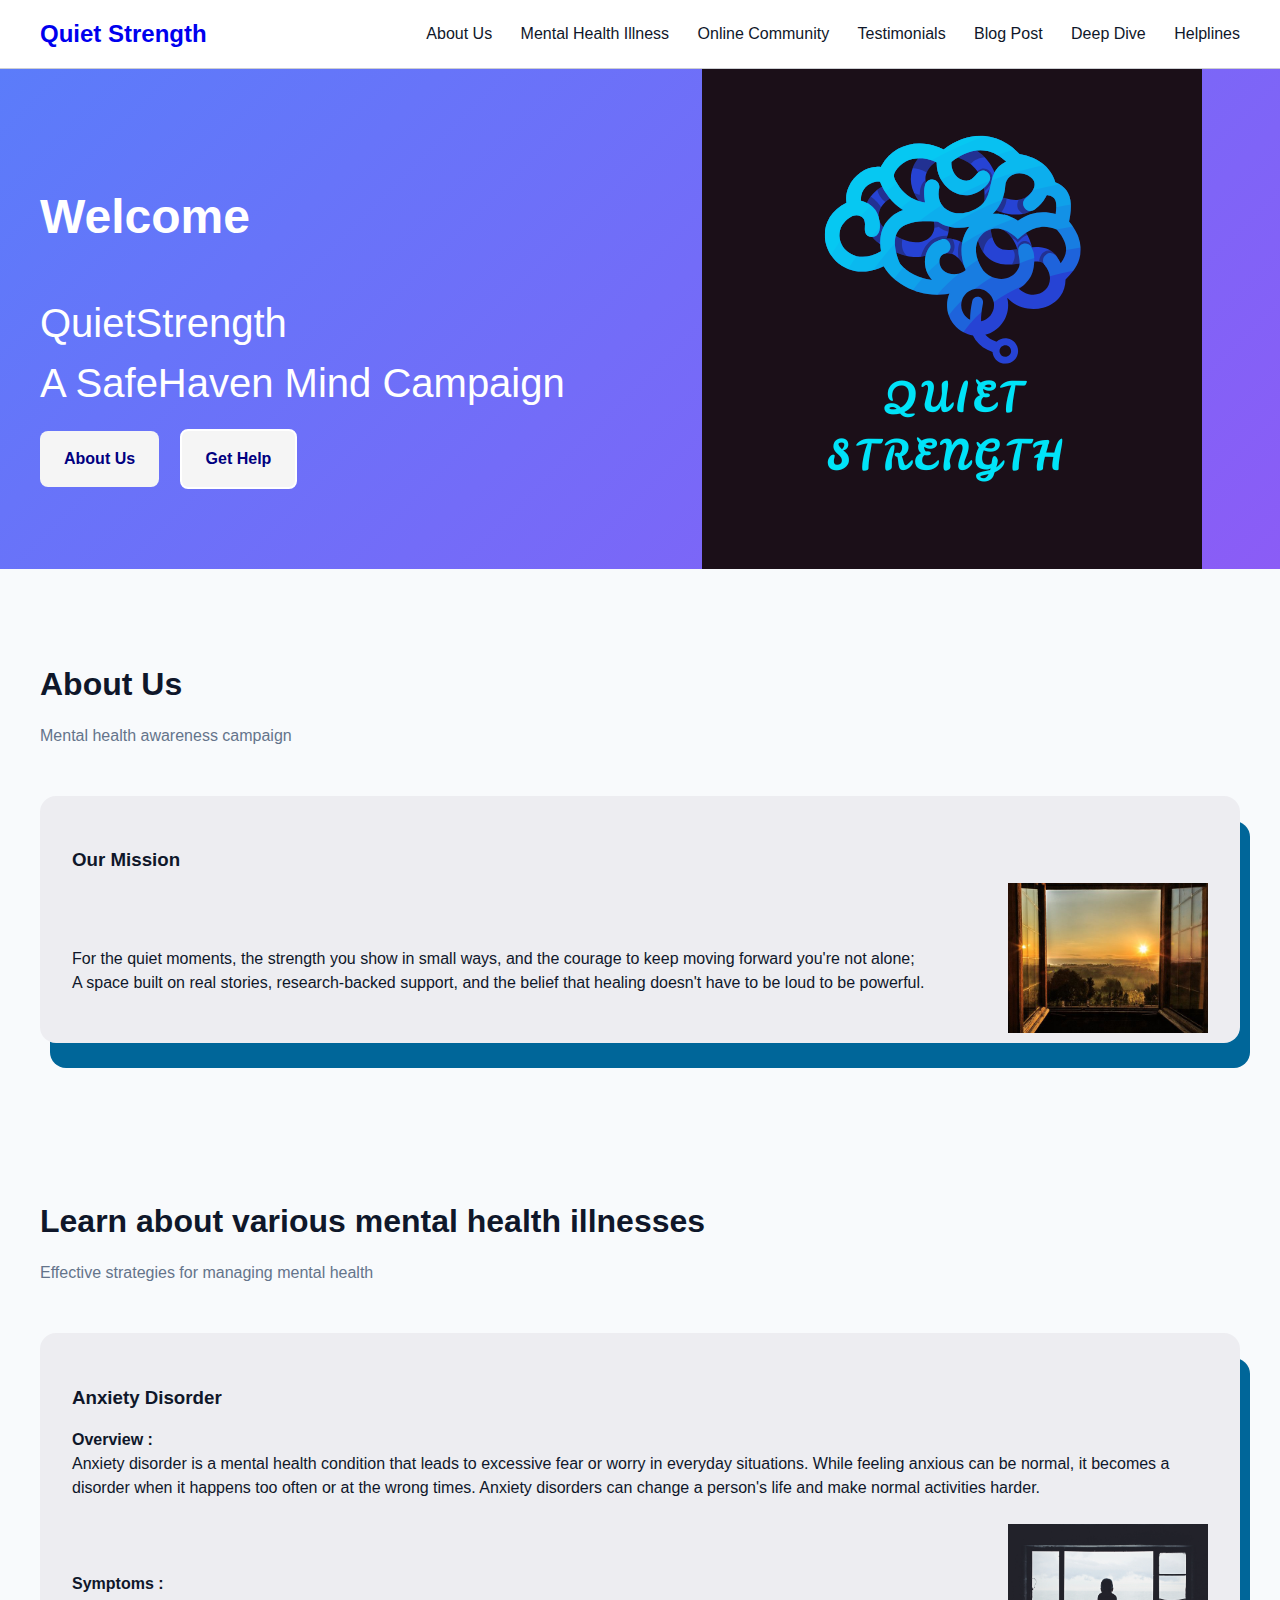
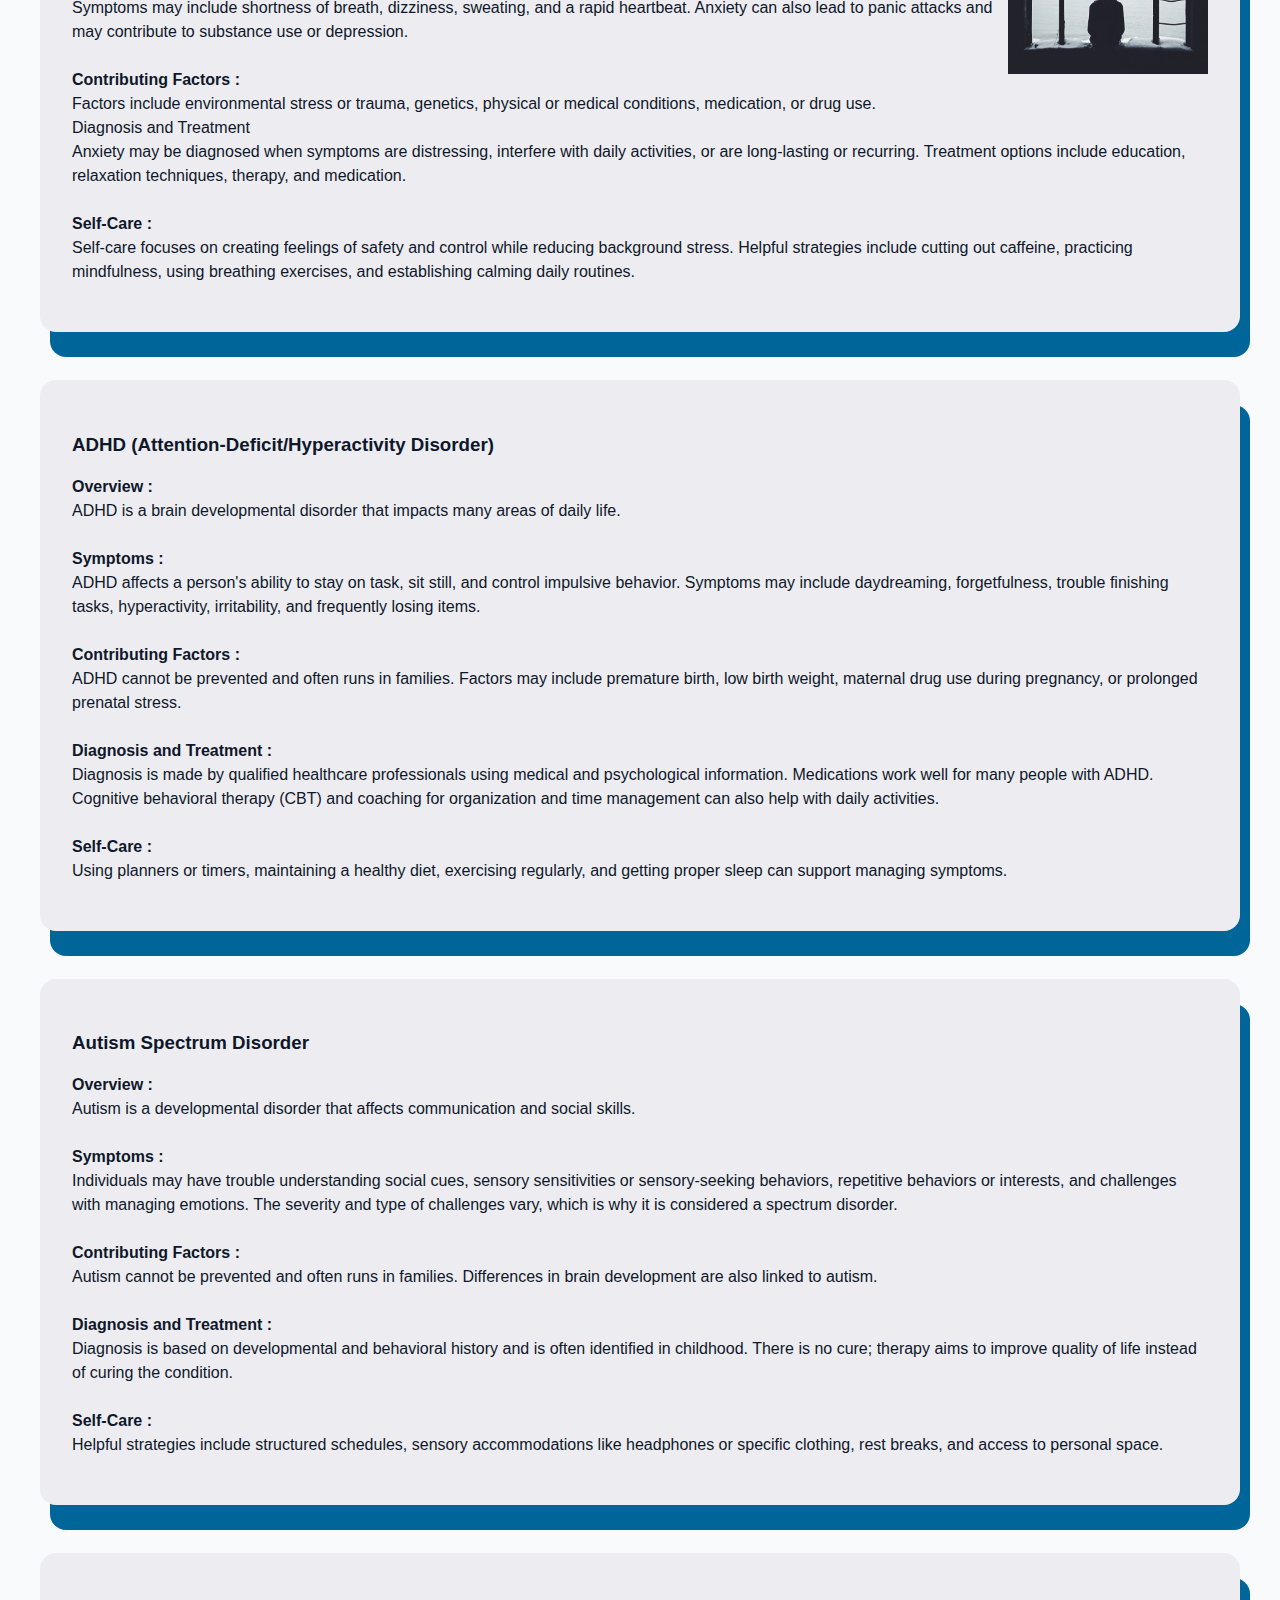
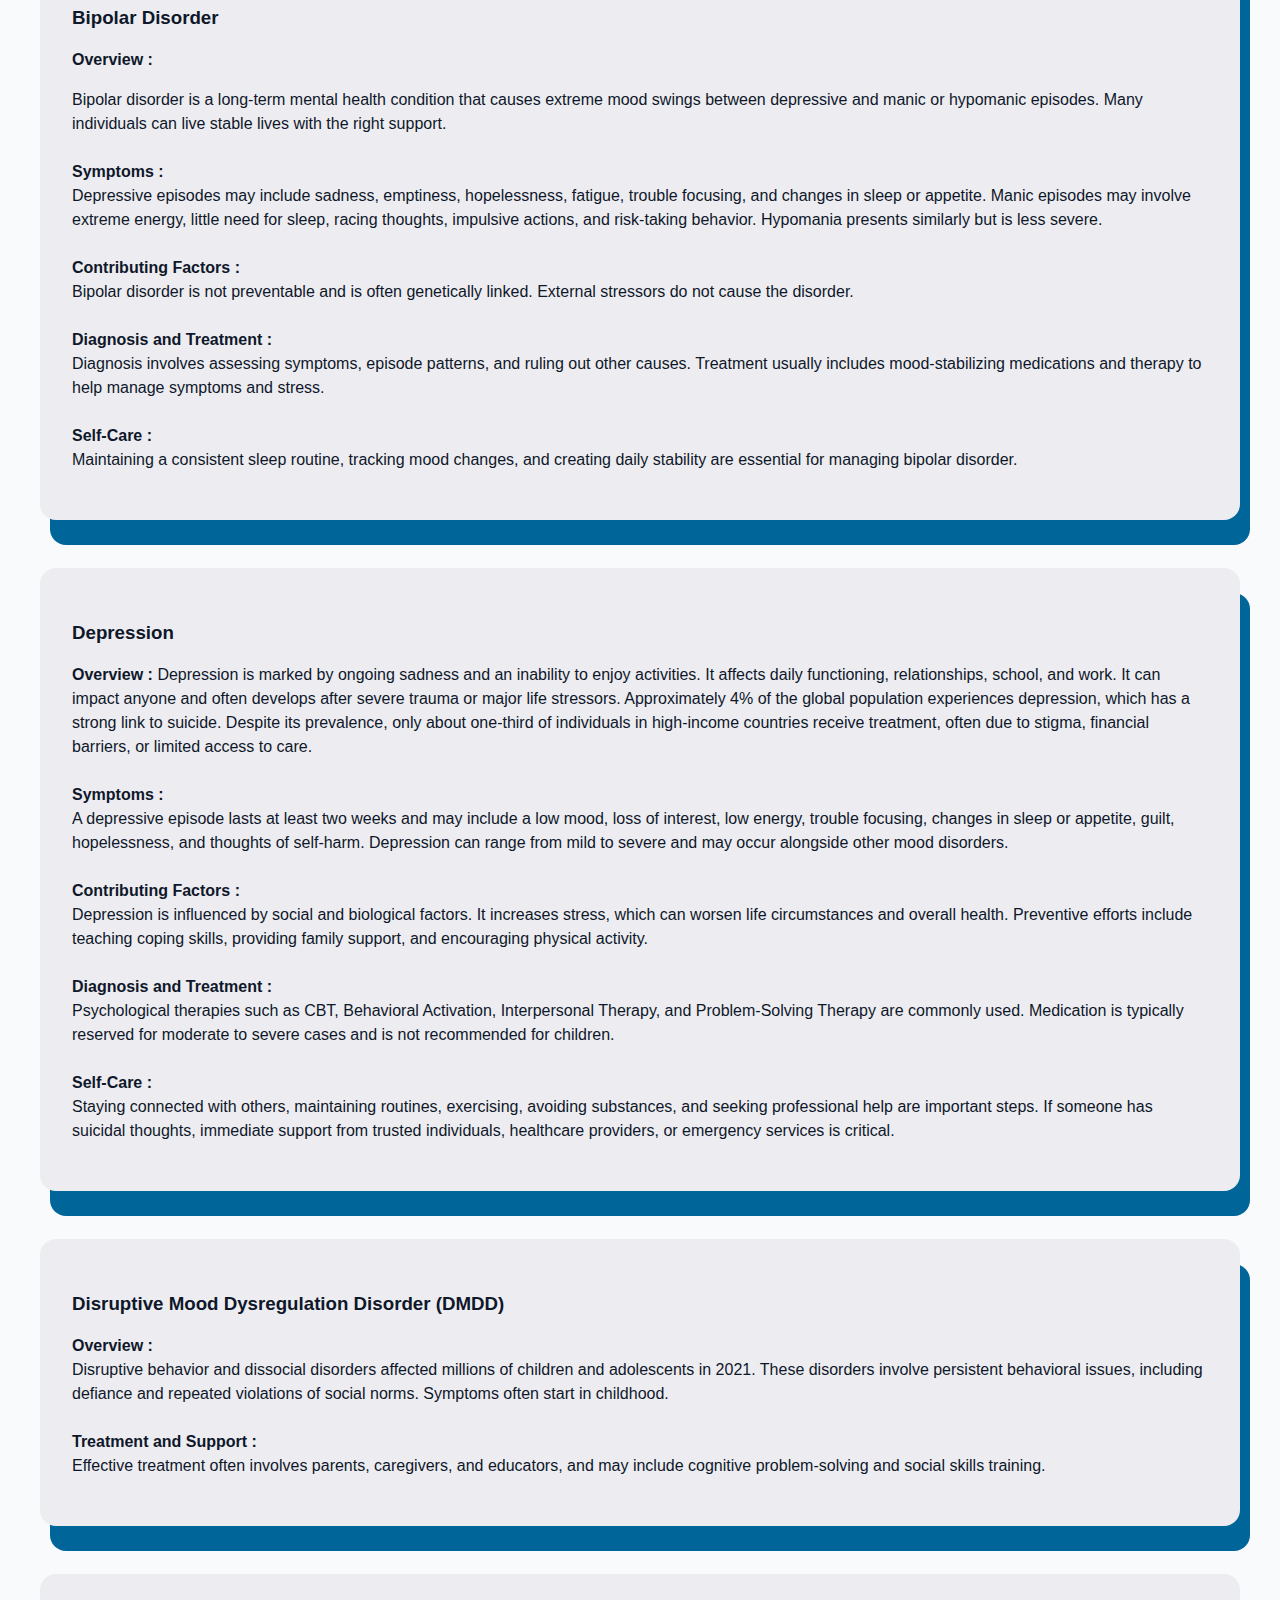
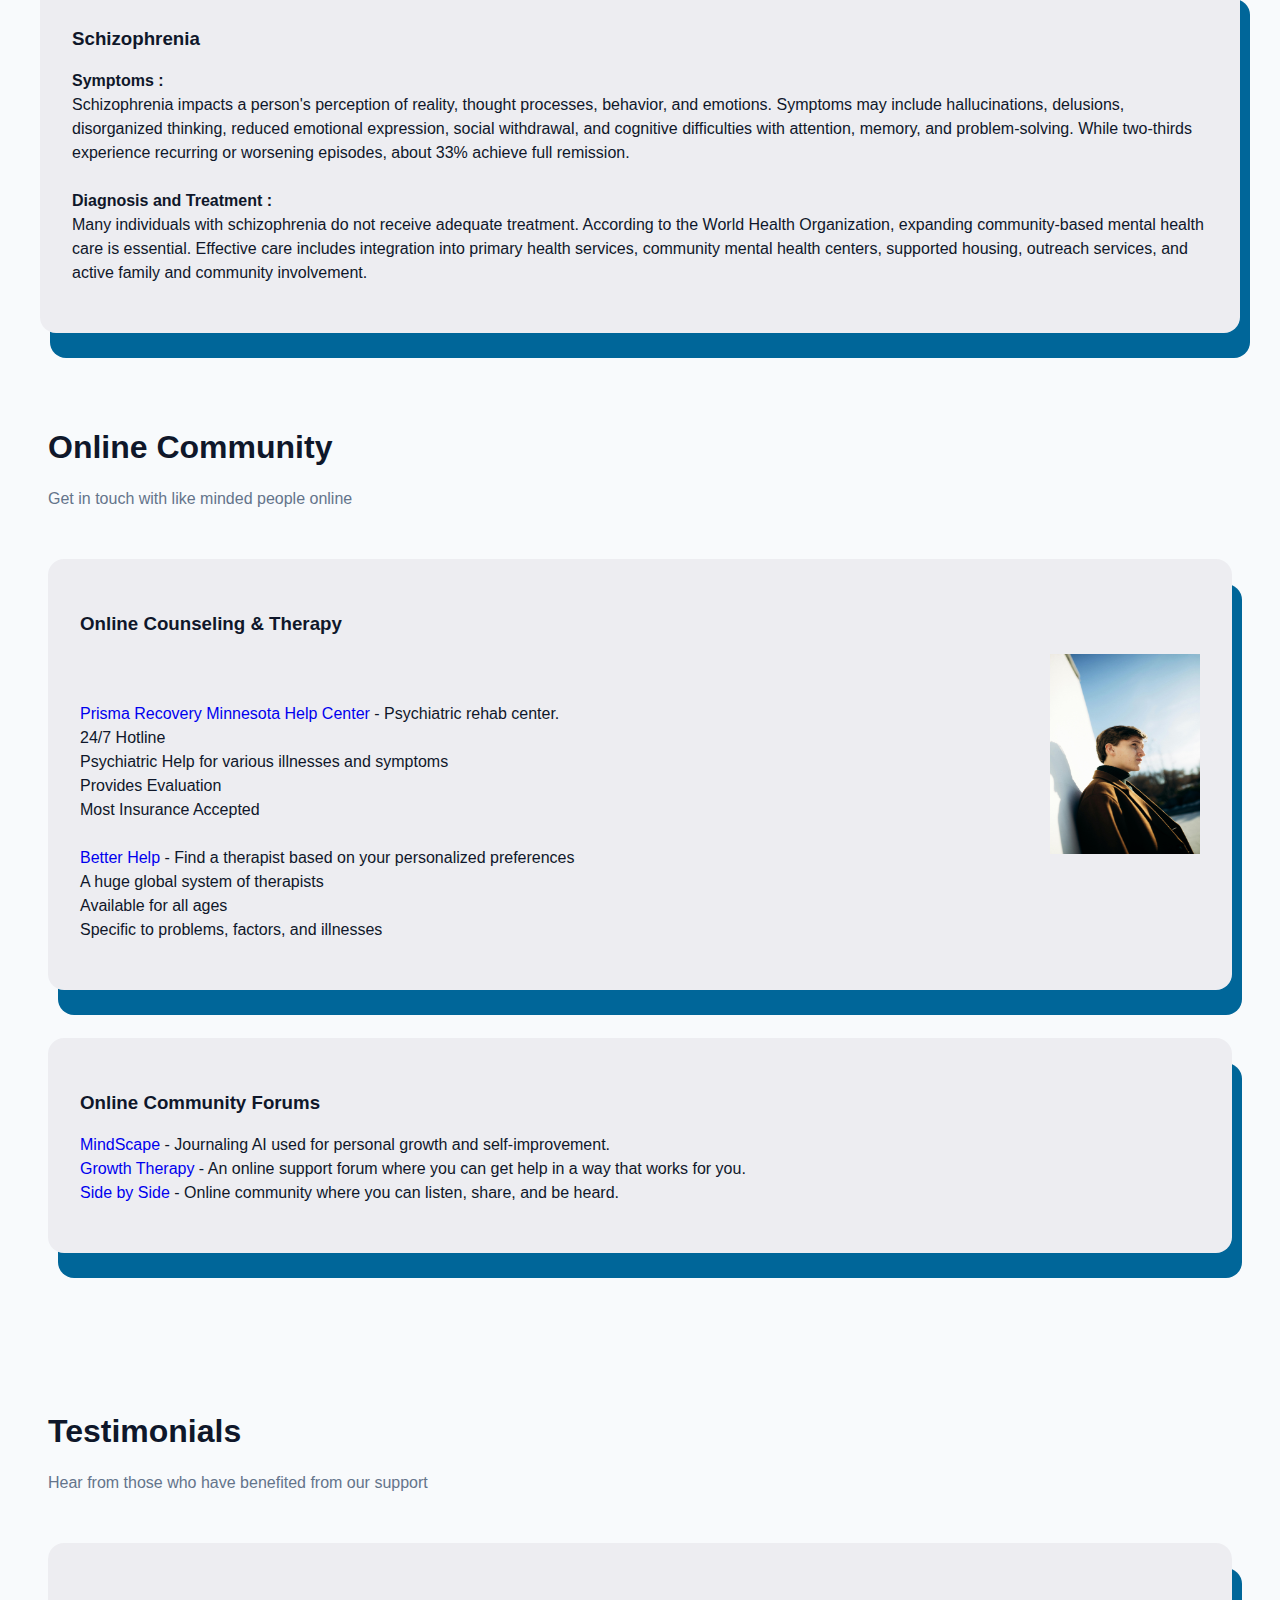
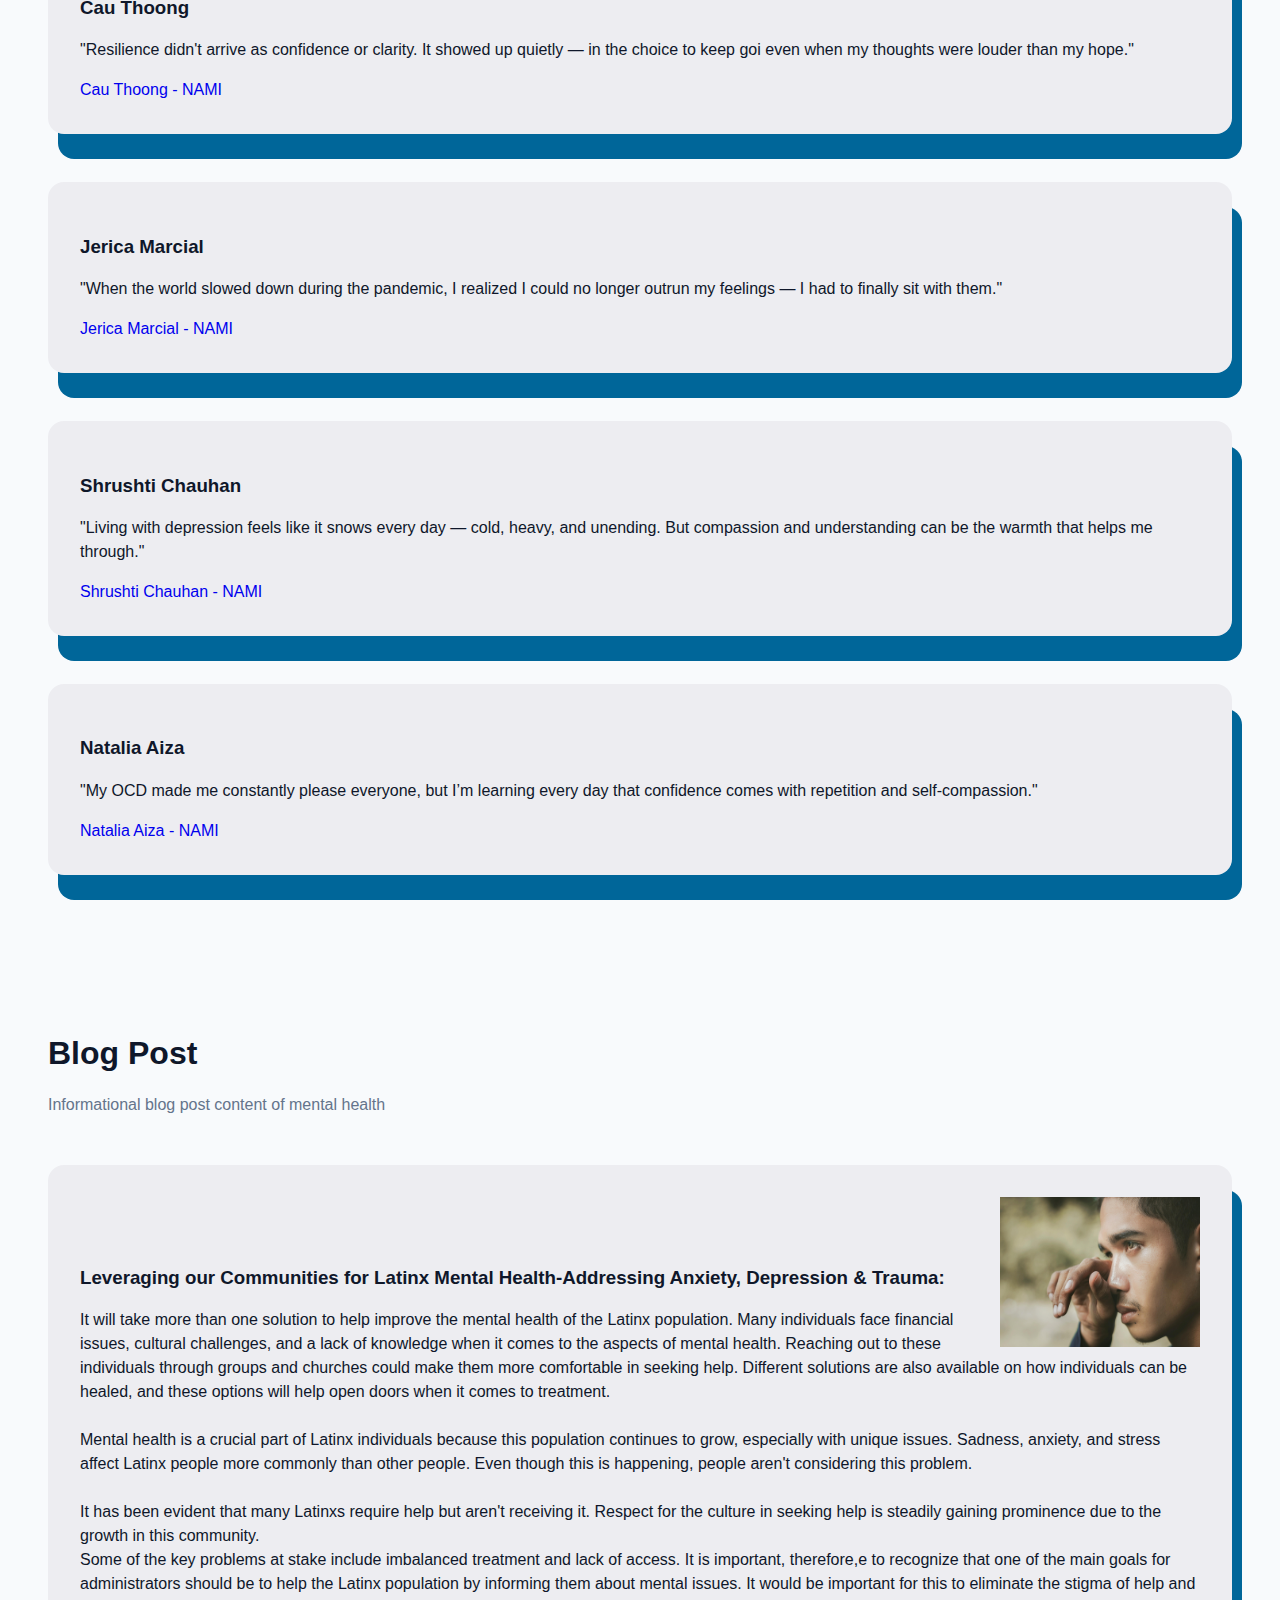
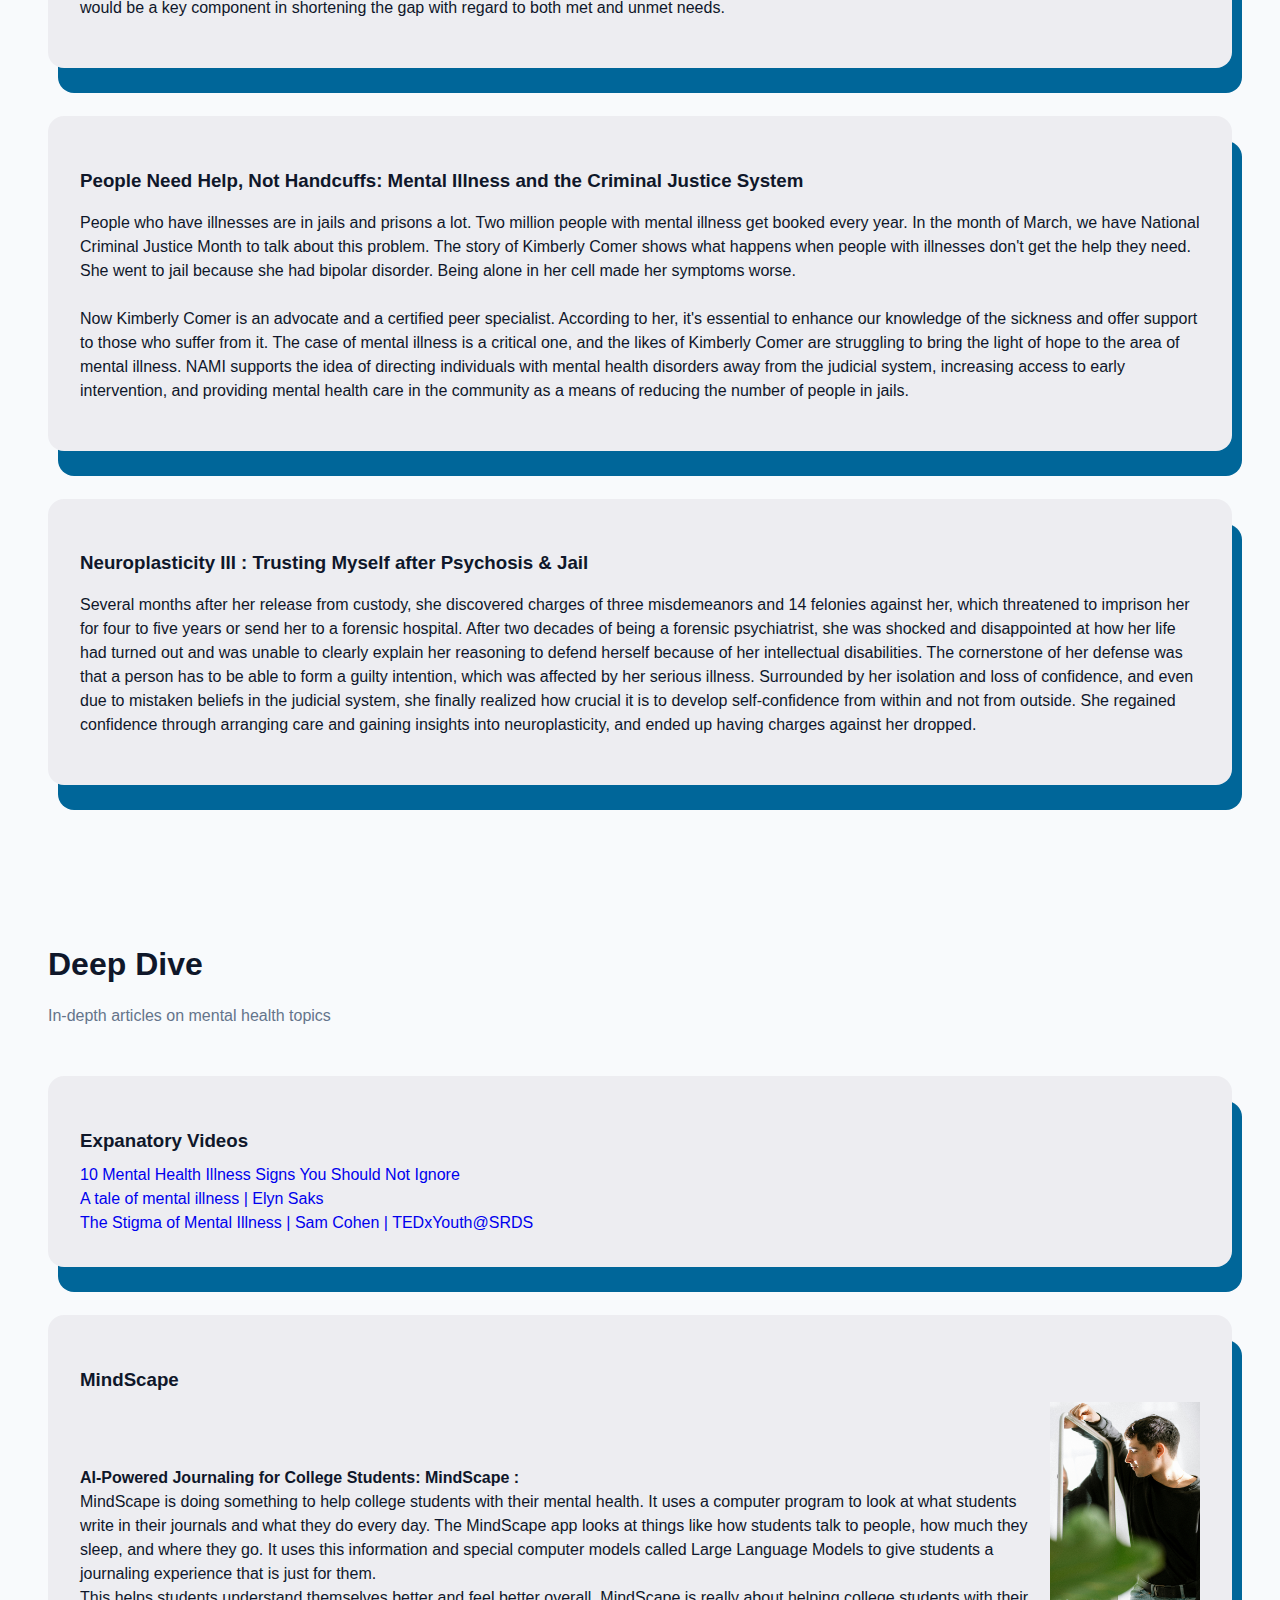
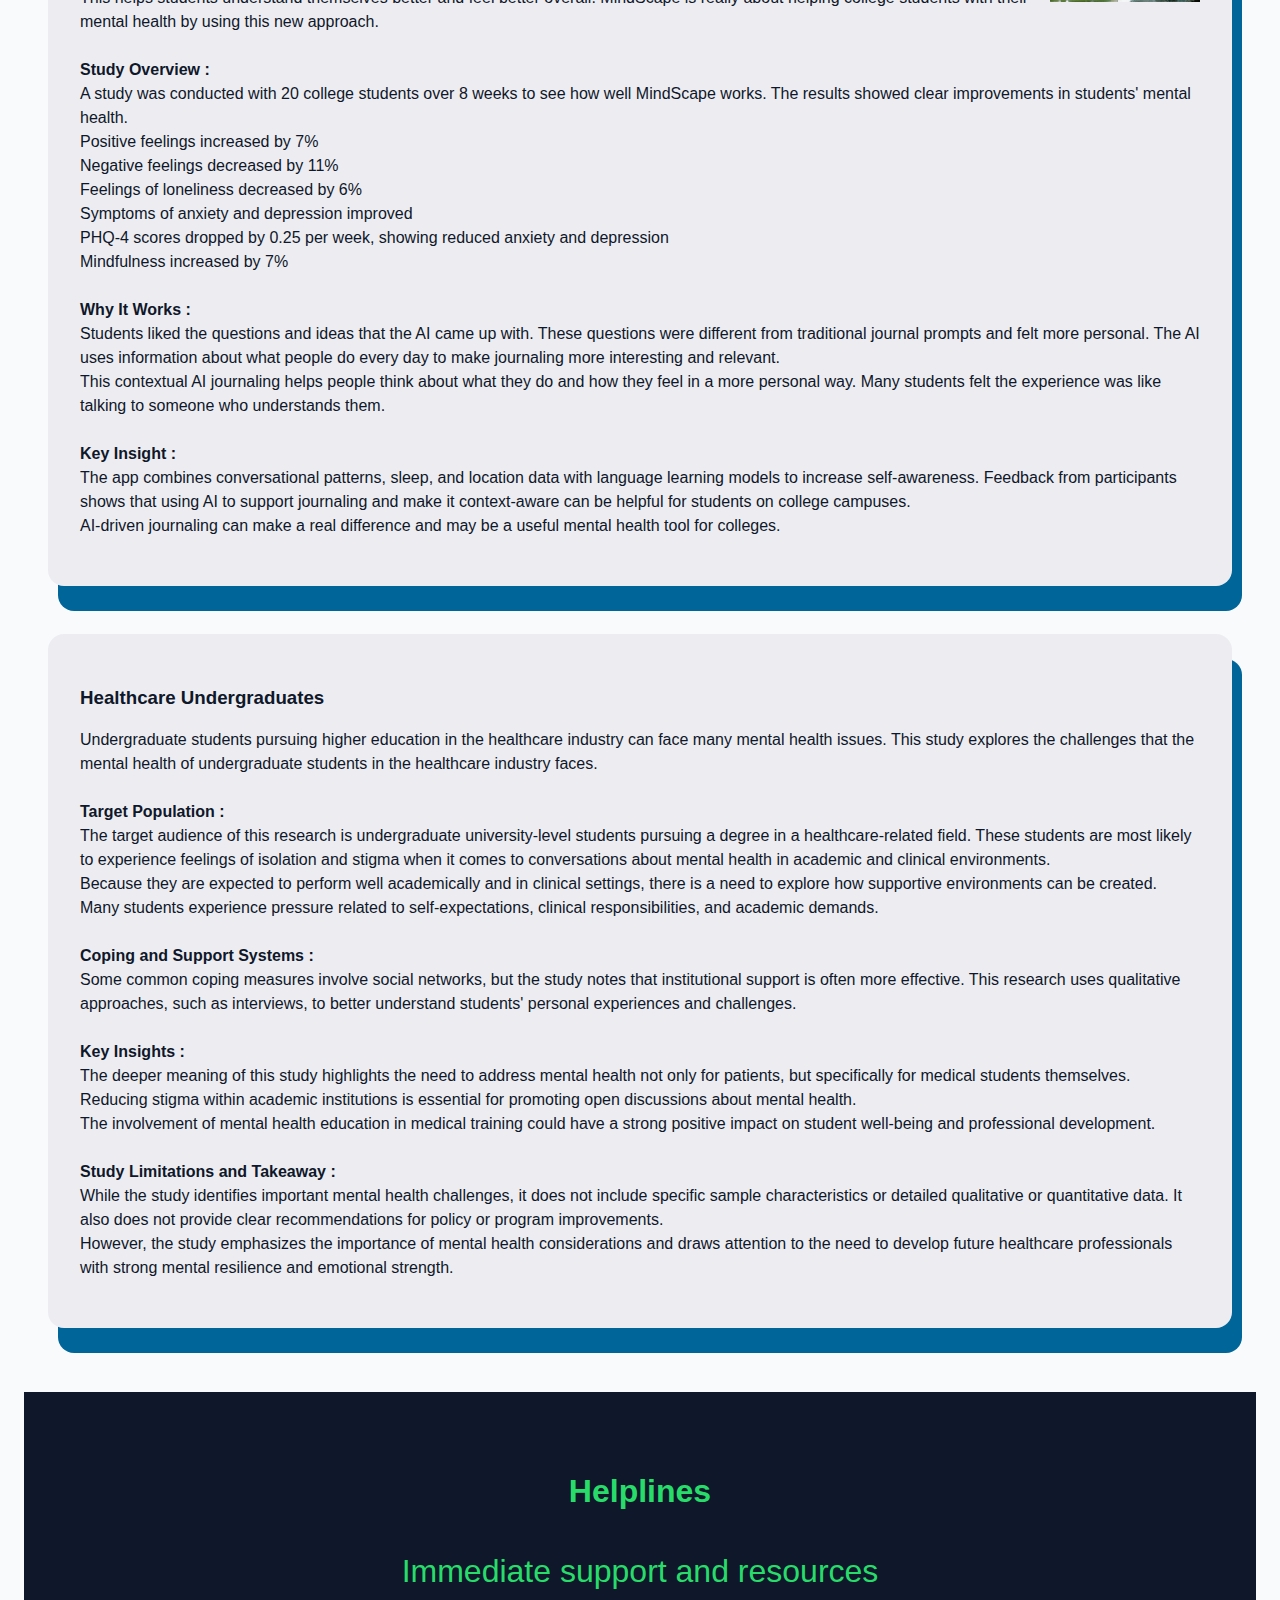
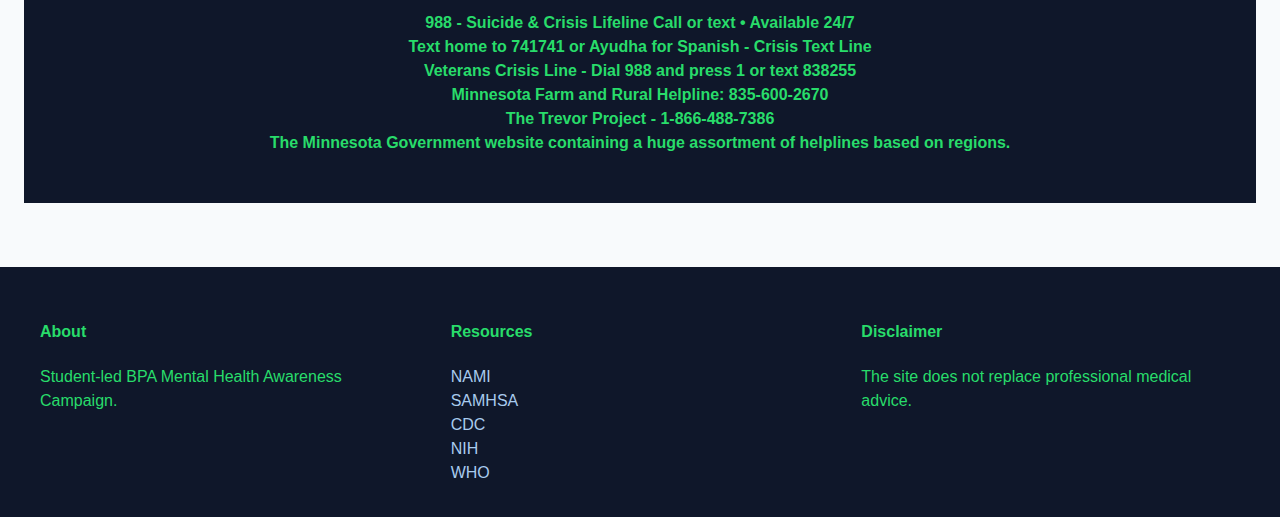
<file: index.html>
<!DOCTYPE html>
<html lang="en">
<head>
<title>Quiet Strenght</title>
        <!-- Linking CSS from a different folder -->
        <link rel="stylesheet" href="CSS/Websitedesign.css">
<meta charset="UTF-8">
<meta name="description" content="whatever the site is about">
<meta name="keywords" content="desciptive words that the user would type in the browser">
<meta name="author" content="person or company who wrote the website">
<meta name="viewport" content="width-device-width, intial-scale=1.0">
<!-- <link rel="stylesheet" href="CSS Code/Websitedesign.css"> -->
<!-- This website was created by:
        Author: Nidhin Mahesvaran
        Date: 12/29/2025
        Project: Quiet Strenght -->
</head>
<body>
<header>
        <div class="nav">
        <div class="logo">
                <a href="Website_design_team.html">Quiet Strength</a>
        </div>
        <div class="nav-links">
                <a href="#about us">About Us</a>
                <a href="#mental health illness">Mental Health Illness</a>
                <a href="#online community">Online Community</a>
                <a href="#testimonials">Testimonials</a>
                <a href="#blog post">Blog Post</a>
                <a href="#deep dive">Deep Dive</a>
                <a href="#help">Helplines</a>
        </div>
        </div>
</header>

<main>
        <section class="hero">
                <div class="hero-content">
                        <div>
                                <h1>Welcome</h1>
                                <p>QuietStrength<br>A SafeHaven Mind Campaign</p>
                                <div class="hero-button">
                                        <a href="#about us" class="btn-primary">About Us</a>
                                        <a href="#help" class="btn-secondary">Get Help</a>
                                </div>
                        </div>
                        <div class="hero-image"><img src="QuietStrength.png" alt="QuietStrength Logo">
                        </div> 
                </div>
        </section>

        <section id="about us">
                <div class="container">
                        <h2 class="section-title">About Us</h2>
                        <p class="section-subtitle">Mental health awareness campaign</p>
                        <div class="card-grid">
                                <div class="card">
                                        <h3>Our Mission</h3>
                                        <img src="IMG/Missions.jpg" align="right" alt="Anxiety" style="width:200px;height:150px;"><br> <br>
                                        <p>For the quiet moments, the strength you show in small ways, and the courage to keep moving forward you're not alone; <br>
                                        A space built on real stories, research-backed support, and the belief that healing doesn't have to be loud to be powerful.</p>
                                </div>
                        </div>
                </div>
        </section>

        <section id="mental health illness">
                <div class="container">
                        <h2 class="section-title">Learn about various mental health illnesses</h2>
                        <p class="section-subtitle">Effective strategies for managing mental health</p>
                        <div class="card-grid">
                                <div class="card">
                                        <h3>Anxiety Disorder</h3>
                                        <p><b>Overview :</b><br>
                                        Anxiety disorder is a mental health condition that leads to excessive fear or worry in everyday situations. While feeling anxious can be normal, it becomes a disorder when it happens too often or at the wrong times. Anxiety disorders can change a person's life and make normal activities harder. <br> <br>
                                        <img src="IMG/Anxiety.jpg" align="right" alt="Anxiety" style="width:200px;height:150px;"><br> <br>
                                        <b>Symptoms :</b><br>
                                        Symptoms may include shortness of breath, dizziness, sweating, and a rapid heartbeat. Anxiety can also lead to panic attacks and may contribute to substance use or depression. <br> <br>
                                        <b>Contributing Factors :</b><br>
                                        Factors include environmental stress or trauma, genetics, physical or medical conditions, medication, or drug use. <br>
                                        Diagnosis and Treatment <br> Anxiety may be diagnosed when symptoms are distressing, interfere with daily activities, or are long-lasting or recurring. Treatment options include education, relaxation techniques, therapy, and medication. <br> <br>
                                        <b>Self-Care :</b> <br>
                                        Self-care focuses on creating feelings of safety and control while reducing background stress. Helpful strategies include cutting out caffeine, practicing mindfulness, using breathing exercises, and establishing calming daily routines.<br></p>
                                </div>

                                <br><br>
                                <div class="card">
                                        <h3>ADHD (Attention-Deficit/Hyperactivity Disorder)</h3>
                                        <p><b>Overview :</b><br>
                                        ADHD is a brain developmental disorder that impacts many areas of daily life. <br> <br>
                                        <b>Symptoms :</b> <br>
                                        ADHD affects a person's ability to stay on task, sit still, and control impulsive behavior. Symptoms may include daydreaming, forgetfulness, trouble finishing tasks, hyperactivity, irritability, and frequently losing items. <br> <br>
                                        <b>Contributing Factors :</b><br>
                                        ADHD cannot be prevented and often runs in families. Factors may include premature birth, low birth weight, maternal drug use during pregnancy, or prolonged prenatal stress. <br> <br>
                                        <b>Diagnosis and Treatment :</b><br>
                                        Diagnosis is made by qualified healthcare professionals using medical and psychological information. Medications work well for many people with ADHD. Cognitive behavioral therapy (CBT) and coaching for organization and time management can also help with daily activities. <br> <br>
                                        <b>Self-Care :</b><br>
                                        Using planners or timers, maintaining a healthy diet, exercising regularly, and getting proper sleep can support managing symptoms.</p>
                                </div>

                                        <br><br>

                                        <div class="card">
                                                <h3>Autism Spectrum Disorder</h3>
                                        <p><b>Overview :</b><br>
                                        Autism is a developmental disorder that affects communication and social skills. <br> <br>
                                        <b>Symptoms :</b><br>
                                        Individuals may have trouble understanding social cues, sensory sensitivities or sensory-seeking behaviors, repetitive behaviors or interests, and challenges with managing emotions. The severity and type of challenges vary, which is why it is considered a spectrum disorder. <br> <br>
                                        <b>Contributing Factors :</b><br>
                                        Autism cannot be prevented and often runs in families. Differences in brain development are also linked to autism. <br> <br>
                                        <b>Diagnosis and Treatment :</b><br>
                                        Diagnosis is based on developmental and behavioral history and is often identified in childhood. There is no cure; therapy aims to improve quality of life instead of curing the condition. <br> <br>
                                        <b>Self-Care :</b><br>
                                        Helpful strategies include structured schedules, sensory accommodations like headphones or specific clothing, rest breaks, and access to personal space.</p>
                                </div>
                                <br><br>
                                <div class="card">
                                        <h3>Bipolar Disorder</h3>
                                        <p><b>Overview :</b><br></p>
                                        Bipolar disorder is a long-term mental health condition that causes extreme mood swings between depressive and manic or hypomanic episodes. Many individuals can live stable lives with the right support. <br> <br>
                                        <b>Symptoms :</b><br>
                                        Depressive episodes may include sadness, emptiness, hopelessness, fatigue, trouble focusing, and changes in sleep or appetite. Manic episodes may involve extreme energy, little need for sleep, racing thoughts, impulsive actions, and risk-taking behavior. Hypomania presents similarly but is less severe. <br> <br>
                                        <b>Contributing Factors :</b><br>
                                        Bipolar disorder is not preventable and is often genetically linked. External stressors do not cause the disorder.  <br> <br>
                                        <b>Diagnosis and Treatment :</b><br>
                                        Diagnosis involves assessing symptoms, episode patterns, and ruling out other causes. Treatment usually includes mood-stabilizing medications and therapy to help manage symptoms and stress. <br> <br>
                                        <b>Self-Care :</b><br>
                                        Maintaining a consistent sleep routine, tracking mood changes, and creating daily stability are essential for managing bipolar disorder.</p>
                                </div>

                                <br> <br>

                                <div class="card">
                                        <h3>Depression</h3>
                                        <p><b>Overview :</b>
                                        Depression is marked by ongoing sadness and an inability to enjoy activities. It affects daily functioning, relationships, school, and work. It can impact anyone and often develops after severe trauma or major life stressors. Approximately 4% of the global population experiences depression, which has a strong link to suicide. Despite its prevalence, only about one-third of individuals in high-income countries receive treatment, often due to stigma, financial barriers, or limited access to care. <br> <br>
                                        <b>Symptoms :</b> <br>
                                        A depressive episode lasts at least two weeks and may include a low mood, loss of interest, low energy, trouble focusing, changes in sleep or appetite, guilt, hopelessness, and thoughts of self-harm. Depression can range from mild to severe and may occur alongside other mood disorders. <br> <br>
                                        <b>Contributing Factors :</b> <br>
                                        Depression is influenced by social and biological factors. It increases stress, which can worsen life circumstances and overall health. Preventive efforts include teaching coping skills, providing family support, and encouraging physical activity. <br> <br>
                                        <b>Diagnosis and Treatment :</b> <br>
                                        Psychological therapies such as CBT, Behavioral Activation, Interpersonal Therapy, and Problem-Solving Therapy are commonly used. Medication is typically reserved for moderate to severe cases and is not recommended for children. <br> <br>
                                        <b>Self-Care :</b> <br>
                                        Staying connected with others, maintaining routines, exercising, avoiding substances, and seeking professional help are important steps. If someone has suicidal thoughts, immediate support from trusted individuals, healthcare providers, or emergency services is critical.</p>
                                </div>
                                <br><br>
                                <div class="card">
                                        <h3>Disruptive Mood Dysregulation Disorder (DMDD)</h3>
                                        <p><b>Overview :</b> <br> 
                                        Disruptive behavior and dissocial disorders affected millions of children and adolescents in 2021. These disorders involve persistent behavioral issues, including defiance and repeated violations of social norms. Symptoms often start in childhood. <br> <br>
                                        <b>Treatment and Support :</b> <br> 
                                        Effective treatment often involves parents, caregivers, and educators, and may include cognitive problem-solving and social skills training. <br></p>
                                </div>
                                <br><br>
                                <div class="card">
                                        <h3>Schizophrenia</h3>
                                        <p><b>Symptoms :</b> <br> 
                                        Schizophrenia impacts a person's perception of reality, thought processes, behavior, and emotions. Symptoms may include hallucinations, delusions, disorganized thinking, reduced emotional expression, social withdrawal, and cognitive difficulties with attention, memory, and problem-solving. While two-thirds experience recurring or worsening episodes, about 33% achieve full remission. <br> <br>
                                        <b>Diagnosis and Treatment :</b> <br> 
                                        Many individuals with schizophrenia do not receive adequate treatment. According to the World Health Organization, expanding community-based mental health care is essential. Effective care includes integration into primary health services, community mental health centers, supported housing, outreach services, and active family and community involvement.</p>
                                </div>

                        </div>
                </div
        </section>

        <section id="online community">
                <div class="container"> 
                        <h2 class="section-title">Online Community</h2>
                        <p class="section-subtitle">Get in touch with like minded people online</p>
                        <div class="card-grid">
                                <div class="card">
                                        <h3>Online Counseling & Therapy</h3>
                                        <p>
                                        <img src="IMG/Onlinecommunity.jpg" align="right" alt="Anxiety" style="width:150px;height:200px;"><br> <br>
                                        <a href="https://mentalhealth.prismarecovery.com/psychiatric-rehab-center/?gad_source=1&gad_campaignid=22630674479&gbraid=0AAAAA-Hd1zybSsyrXtEZ8MLFcZIFXCUC8&gclid=Cj0KCQiA6sjKBhCSARIsAJvYcpPYMsT_jt9J3_6wmWrkSb2YjwoBidlcjBCnx-ZPbcYuS2oDL0QzGNQaAmLbEALw_wcB">Prisma Recovery Minnesota Help Center</a> - Psychiatric rehab center.<br/>
                                        24/7 Hotline<br/>
                                        Psychiatric Help for various illnesses and symptoms<br/>
                                        Provides Evaluation<br/>
                                        Most Insurance Accepted<br/>
                                        <br/>
                                        <a href="https://www.betterhelp.com/explore-therapy-adwords/?utm_content=nb_rsa_control&utm_source=AdWords&utm_medium=Search_PPC_c&utm_term=online%20counseling_b&utm_content=131449602946&network=g&placement=&target=&matchtype=b&utm_campaign=15797500300&ad_type=text&adposition=&kwd_id=kwd-11476761&gad_source=1&gad_campaignid=15797500300&gbraid=0AAAAADqBHiY_78bJR7eXcuY9cnu36F7rR&gclid=Cj0KCQiA6sjKBhCSARIsAJvYcpOs9lDezJsJ9YRlq4aAWRNIFGrukeF_JgxMEdFcKLCMKrpOSv4uvlIaAmYtEALw_wcB ">Better Help</a> - Find a therapist based on your personalized preferences<br/>
                                        A huge global system of therapists<br/>
                                        Available for all ages<br/>
                                        Specific to problems, factors, and illnesses</p>
                                </div>
                                <br/><br/>
                                <div class="card">
                                        <h3>Online Community Forums</h3>
                                        <p><a href="https://mindscapeapp.com/">MindScape</a> - Journaling AI used for personal growth and self-improvement. <br> 
                                        <a href="https://growtherapy.com/start/depression/?specialty=depression&g_acctid=735-200-2909&g_adgroupid=179317555138&g_adid=747617071657&g_adtype=search&g_campaign=Grow-Therapy%7CClient%7CSEM%7CTier1%7CNBD%7CPhrase-Exact%7CSpecialties&g_campaignid=20822246828&g_keyword=depression%20psychologist%20online&g_keywordid=kwd-337634962010&g_network=g&utm_device=c&network=g&matchtype=b&geoid=9019698&utm_source=google&utm_medium=cpc&utm_campaign=179317555138&utm_content=747617071657&utm_term=depression%20psychologist%20online&cc_opt_out=true&gad_source=1&gad_campaignid=20822246828&gbraid=0AAAAABiEzVBqwiS5PUcZUa42YChLofGwq&gclid=Cj0KCQiA6sjKBhCSARIsAJvYcpOWTEWDvEDsbZYYq25F706mKRCwX1zgOavcPNkf6xHZdmGmAFs--LIaAq1kEALw_wcB">Growth Therapy</a> - An online support forum where you can get help in a way that works for you. <br>
                                        <a href="https://sidebyside.mind.org.uk/">Side by Side</a> - Online community where you can listen, share, and be heard. <br></p></div>
                                </div>                                
                        </div>
                </div>
        </section>

        <section id="testimonials">
                <div class="container">
                        <h2 class="section-title">Testimonials</h2>
                        <p class="section-subtitle">Hear from those who have benefited from our support</p>
                        <div class="card-grid">
                                <div class="card"><h3>Cau Thoong</h3>
                                        <p>"Resilience didn't arrive as confidence or clarity. It showed up quietly — in the choice to keep goi even when my thoughts were louder than my hope."</p>
                                        <a href="https://www.nami.org/personal-stories/resilience/">Cau Thoong - NAMI</a>
                                </div>
                                <br/><br/>
                                <div class="card">
                                        <h3>Jerica Marcial</h3><p>"When the world slowed down during the pandemic, I realized I could no longer outrun my feelings — I had to finally sit with them."</p>
                                        <a href="https://www.nami.org/personal-stories/how-the-pandemic-forced-me-to-face-my-feelings/">Jerica Marcial - NAMI</a>
                                </div>
                                <br/><br/>
                                <div class="card">
                                        <h3>Shrushti Chauhan</h3>
                                        <p>"Living with depression feels like it snows every day — cold, heavy, and unending. But compassion and understanding can be the warmth that helps me through."</p>
                                        <a href="https://www.nami.org/personal-stories/the-blizzard-of-depression-and-the-importance-of-compassion-2/">Shrushti Chauhan - NAMI</a>
                                </div>
                                <br/><br/>
                                <div class="card">
                                        <h3>Natalia Aiza</h3><p>"My OCD made me constantly please everyone, but I’m learning every day that confidence comes with repetition and self-compassion."</p>
                                        <a href="https://www.nami.org/personal-stories/chronic-people-pleasing-and-my-ocd-2/">Natalia Aiza - NAMI</a>
                                </div>
                        </div>
                </div>
        </section>

        <section id="blog post">
                <div class="container"> 
                        <h2 class="section-title">Blog Post</h2>
                        <p class="section-subtitle">Informational blog post content of mental health</p>
                        <div class="card-grid">
                                <div class="card">
                                        <img src="IMG/Blogpost.jpg" align="right" alt="Anxiety" style="width:200px;height:150px;"><br> <br>
                                        <h3>Leveraging our Communities for Latinx Mental Health-Addressing Anxiety, Depression & Trauma:</h3><p>It will take more than one solution to help improve the mental health of the Latinx population. Many individuals face financial issues, cultural challenges, and a lack of knowledge when it comes to the aspects of mental health. Reaching out to these individuals through groups and churches could make them more comfortable in seeking help. Different solutions are also available on how individuals can be healed, and these options will help open doors when it comes to treatment. <br> <br>
                                Mental health is a crucial part of Latinx individuals because this population continues to grow, especially with unique issues. Sadness, anxiety, and stress affect Latinx people more commonly than other people. Even though this is happening, people aren't considering this problem. <br> <br>
                                It has been evident that many Latinxs require help but aren't receiving it. Respect for the culture in seeking help is steadily gaining prominence due to the growth in this community. <br> 
                                Some of the key problems at stake include imbalanced treatment and lack of access. It is important, therefore,e to recognize that one of the main goals for administrators should be to help the Latinx population by informing them about mental issues. It would be important for this to eliminate the stigma of help and would be a key component in shortening the gap with regard to both met and unmet needs.</p>
                        </div>
                        <br> <br>
                        <div class="card">
                                <h3>People Need Help, Not Handcuffs: Mental Illness and the Criminal Justice System</h3><p>People who have illnesses are in jails and prisons a lot. Two million people with mental illness get booked every year. In the month of March, we have National Criminal Justice Month to talk about this problem. The story of Kimberly Comer shows what happens when people with illnesses don't get the help they need. She went to jail because she had bipolar disorder. Being alone in her cell made her symptoms worse. <br> <br>
                                Now Kimberly Comer is an advocate and a certified peer specialist. According to her, it's essential to enhance our knowledge of the sickness and offer support to those who suffer from it. The case of mental illness is a critical one, and the likes of Kimberly Comer are struggling to bring the light of hope to the area of mental illness. NAMI supports the idea of directing individuals with mental health disorders away from the judicial system, increasing access to early intervention, and providing mental health care in the community as a means of reducing the number of people in jails.</p>
                        </div>
                        <br> <br>
                        <div class="card"><h3>Neuroplasticity III : Trusting Myself after Psychosis & Jail</h3><p>Several months after her release from custody, she discovered charges of three misdemeanors and 14 felonies against her, which threatened to imprison her for four to five years or send her to a forensic hospital. After two decades of being a forensic psychiatrist, she was shocked and disappointed at how her life had turned out and was unable to clearly explain her reasoning to defend herself because of her intellectual disabilities. The cornerstone of her defense was that a person has to be able to form a guilty intention, which was affected by her serious illness. Surrounded by her isolation and loss of confidence, and even due to mistaken beliefs in the judicial system, she finally realized how crucial it is to develop self-confidence from within and not from outside. She regained confidence through arranging care and gaining insights into neuroplasticity, and ended up having charges against her dropped.</p></div>
                        </div>
                </div>
        </section>

        <section id="deep dive">
                <div class="container">
                        <h2 class="section-title">Deep Dive</h2>
                        <p class="section-subtitle">In-depth articles on mental health topics</p>
                        <div class="card-grid">
                        <div class="card">
                                <h3>Expanatory Videos</h3>
                                <a href="https://youtu.be/9B-wTp2PZH8?si=3PZ8cWLnLY02CBqO">10 Mental Health Illness Signs You Should Not Ignore</a> <br>
                                <a href="https://youtu.be/f6CILJA110Y?si=kw__fADj4x_B0gIr">A tale of mental illness | Elyn Saks</a> <br>
                                <a href="https://youtu.be/bUlBZuQ2c0Q?si=ahiriwDAiawRSNWN">The Stigma of Mental Illness | Sam Cohen | TEDxYouth@SRDS</a> 
                        </div>
                                <br> <br>
                                <div class="card">
                                        <h3>MindScape</h3> <img src="IMG/Deepdive.jpg" align="right" alt="Anxiety" style="width:150px;height:200px;"><br> <br>
                                        <p><b>AI-Powered Journaling for College Students: MindScape :</b><br>  
                                        MindScape is doing something to help college students with their mental health. It uses a computer program to look at what students write in their journals and what they do every day. The MindScape app looks at things like how students talk to people, how much they sleep, and where they go. It uses this information and special computer models called Large Language Models to give students a journaling experience that is just for them. <br>
                                        This helps students understand themselves better and feel better overall. MindScape is really about helping college students with their mental health by using this new approach. <br> <br>
                                        <b>Study Overview :</b><br> 
                                        A study was conducted with 20 college students over 8 weeks to see how well MindScape works. The results showed clear improvements in students' mental health. <br> 
                                        Positive feelings increased by 7% <br> 
                                        Negative feelings decreased by 11% <br> 
                                        Feelings of loneliness decreased by 6% <br> 
                                        Symptoms of anxiety and depression improved <br>
                                        PHQ-4 scores dropped by 0.25 per week, showing reduced anxiety and depression <br> Mindfulness increased by 7% <br> <br>
                                        <b>Why It Works :</b> <br>
                                        Students liked the questions and ideas that the AI came up with. These questions were different from traditional journal prompts and felt more personal. The AI uses information about what people do every day to make journaling more interesting and relevant. <br>
                                        This contextual AI journaling helps people think about what they do and how they feel in a more personal way. Many students felt the experience was like talking to someone who understands them. <br> <br> 
                                        <b>Key Insight :</b> <br> 
                                        The app combines conversational patterns, sleep, and location data with language learning models to increase self-awareness. Feedback from participants shows that using AI to support journaling and make it context-aware can be helpful for students on college campuses.<br>
                                        AI-driven journaling can make a real difference and may be a useful mental health tool for colleges.</p>
                                </div>
                                <br> <br>
                        <div class="card"><h3>Healthcare Undergraduates</h3><p>Undergraduate students pursuing higher education in the healthcare industry can face many mental health issues. This study explores the challenges that the mental health of undergraduate students in the healthcare industry faces. <br> <br>
                                <b>Target Population :</b> <br> 
                                The target audience of this research is undergraduate university-level students pursuing a degree in a healthcare-related field. These students are most likely to experience feelings of isolation and stigma when it comes to conversations about mental health in academic and clinical environments. <br>
                                Because they are expected to perform well academically and in clinical settings, there is a need to explore how supportive environments can be created. Many students experience pressure related to self-expectations, clinical responsibilities, and academic demands. <br> <br>
                                <b>Coping and Support Systems :</b> <br>
                                Some common coping measures involve social networks, but the study notes that institutional support is often more effective. This research uses qualitative approaches, such as interviews, to better understand students' personal experiences and challenges. <br> <br>
                                <b>Key Insights :</b> <br>
                                The deeper meaning of this study highlights the need to address mental health not only for patients, but specifically for medical students themselves. Reducing stigma within academic institutions is essential for promoting open discussions about mental health. <br>
                                The involvement of mental health education in medical training could have a strong positive impact on student well-being and professional development. <br> <br>
                                <b>Study Limitations and Takeaway :</b> <br>
                                While the study identifies important mental health challenges, it does not include specific sample characteristics or detailed qualitative or quantitative data. It also does not provide clear recommendations for policy or program improvements. <br>
                                However, the study emphasizes the importance of mental health considerations and draws attention to the need to develop future healthcare professionals with strong mental resilience and emotional strength.</p>
                        </div>
                </div>
        </section>

        <section id="help" class="hotline">
                <div class="container">
                        <h2 class="section-title">Helplines</h2>
                        <p class="section-title">Immediate support and resources</p>
                        <strong>988 - Suicide & Crisis Lifeline Call or text • Available 24/7</strong> <br>
                        <strong>Text home to 741741 or Ayudha for Spanish - Crisis Text Line</strong> <br>
                        <strong>Veterans Crisis Line - Dial 988 and press 1 or text 838255</strong> <br>
                        <strong>Minnesota Farm and Rural Helpline: 835-600-2670</strong> <br>
                        <strong>The Trevor Project - 1-866-488-7386</strong> <br>
                        <strong>The Minnesota Government website containing a huge assortment of helplines based on regions.</strong>
                </div>
        </section>
</main>

<footer>
        <div class="container">
                <div>
                        <h4>About</h4>
                        <p style="font-size:16px">Student-led BPA Mental Health Awareness Campaign.</p>
                </div>
                <div>
                        <h4>Resources</h4>
                        <a href="https://www.nami.org/">NAMI</a>
                        <br>
                        <a href="https://www.samhsa.gov/">SAMHSA</a>
                        <br>
                        <a href="https://www.cdc.gov/mental-health/index.html">CDC</a>
                        <br>
                        <a href="https://www.nimh.nih.gov/health">NIH</a>
                        <br>
                        <a href="https://www.who.int/news-room/fact-sheets/detail/mental-disorders">WHO</a>
                </div>
                <div>
                        <h4>Disclaimer</h4>
                        <p style="font-size:16px">The site does not replace professional medical advice.</p>
                </div>
        </div>
</footer>

<script>

</script>
</body>
</html>
</file>
<file: CSS/Websitedesign.css>
:root {
        --primary: #5b7cfa;
        --secondary: #e9edff;
        --accent: #22c55e;
        --muted: #64748b;
        --dark: #0f172a;
        --light: #f8fafc;       
        }

        body {
        margin: 0;
        padding: 0;
        font-family: 'Inter', sans-serif;
        background-color: #f8fafc;
        color: #0f172a;
        line-height: 1.5;
        }

        header {
        position: sticky;
        top: 0;
        background-color: #ffffff;
        border-bottom: 1px solid #ccced2;
        z-index: 1000;
        }

        .nav {
        max-width: 1200px;
        margin: auto;
        padding: 16px 24px;
        display: flex;
        justify-content: space-between;
        align-items: center;
        }

        .logo {
        font-size: 24px;
        font-weight: 700;
        color: #5b7cfa;
        }

        .nav-links a {
        margin-left: 24px;
        text-decoration: none;
        font-weight: 500;
        color: #0f172a;
        }

        .nav-links a:hover {
        text-decoration: underline;
        }

        .hero {
        background: linear-gradient(135deg, #5b7cfa, #8b5cf6);
        color: #ffffff;
        padding: 80px 24px;
        }

        .hero-content {
        max-width: 1200px;
        margin: auto;
        display: grid;
        grid-template-columns: 1fr 1fr;
        gap: 48px;
        align-items: center;
        }

        .hero h1 {
        font-size: 48px;
        margin-bottom: 16px;
        line-height: 1.5;
        }

        .hero p {
        font-size: 40px;
        margin-bottom: 16px;
        }

        .hero-button a {
        display: inline-block;
        padding: 16px 24px;
        border-radius: 8px;
        text-decoration: none;
        font-weight: 600;
        margin-right: 16px;
        background-color: whitesmoke;
        }

        .btn-primary {
        background-color: yellow;
        color: navy;
        }

        .btn-secondary {
        border: 2px solid white;
        background-color: yellow;
        color: navy;
        }

        .hero-image {
        border-radius: 16px;
        height: 300px;
        display: flex;
        justify-content: center;
        align-items: center;
        font-size: 16px;
        }

        section {
        padding: 64px 24px;
        }

        .container {
        max-width: 1200px;
        margin: auto;
        }

        .section-title {
        font-size: 32px;
        margin-bottom: 16px;
        }

        .section-subtitle {
        color: #64748b;
        max-width: 700px;
        margin-bottom: 48px;
        }

        .card {
        background-color: rgb(237, 237, 241);
        border-radius: 16px;
        padding: 32px;
        box-shadow: 10px 25px #006699;
        }

        .card h3 {
        margin-bottom: 8px;
        }

        .highlight {
        background-color: #e9edff;
        border-left: 6px;
        padding: 40px;
        border-radius: 16px;
        }

        .hotline {
        background-color: #0f172a;
        color: #28dc6a;
        padding: 48px 24px;
        text-align: center;
        }

        hotline strong {
        font-size: 24px;
        color: #28dc6a;
        }

        footer {
        background-color: #0f172a;
        color: #28dc6a;
        padding: 32px 24px;
        }

        footer .container {
        display: grid;
        grid-template-columns: repeat(auto-fit, minmax(200px, 1fr));
        gap: 32px;
        }

        footer a {
        color: #a8cbee;
        text-decoration: none;
        font-size: 16px;
        }

        
        a {
            text-decoration: none;            
        }


        @media (max-width: 900px) {
        .hero-content {
        grid-template-columns: 1fr;
        }
        .hero h1 {
        font-size: 40px;
        }
        }
</file>
